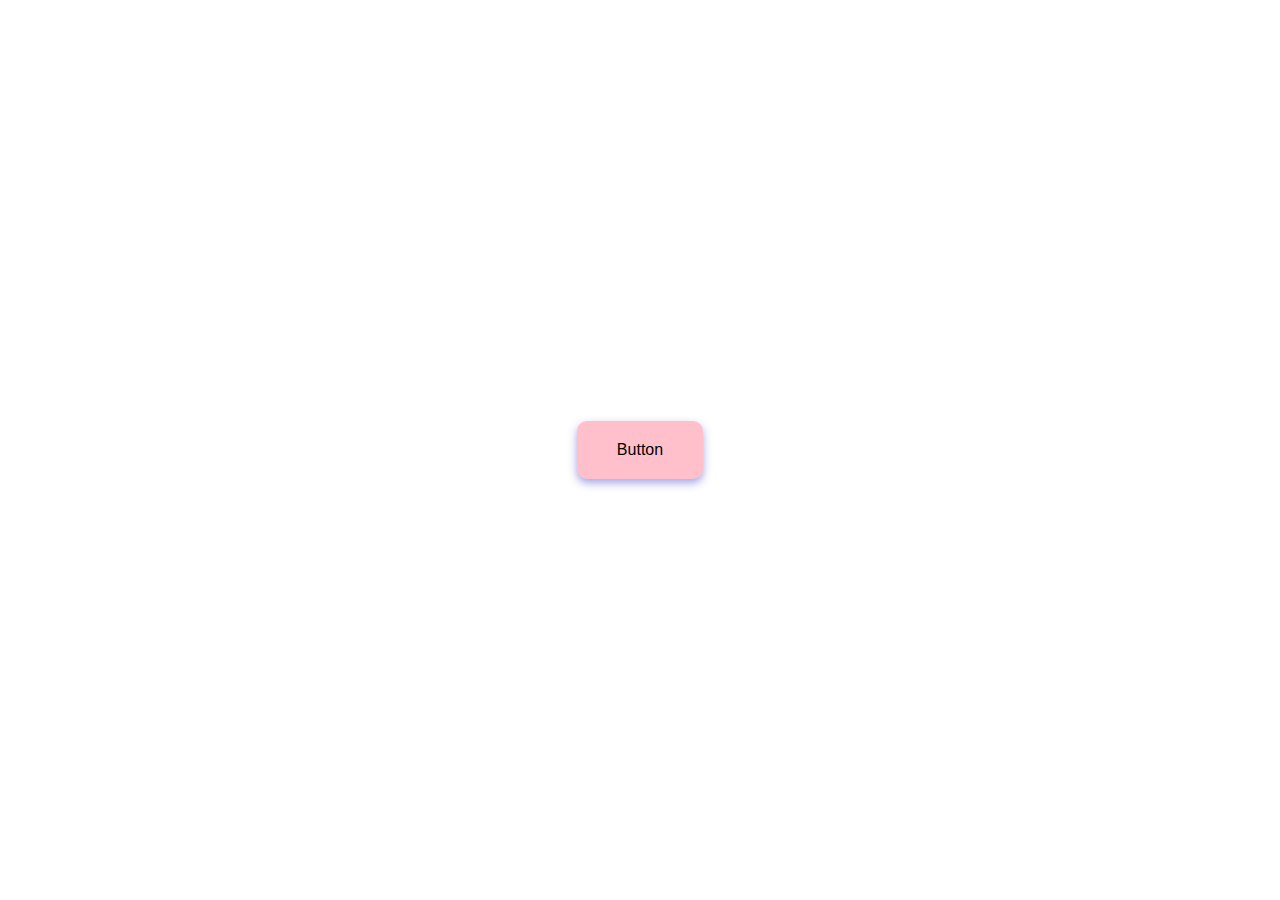
<file: button/index.html>
<!DOCTYPE html>
<html lang="en">
  <head>
    <meta charset="UTF-8" />
    <meta name="viewport" content="width=device-width, initial-scale=1.0" />
    <title>Button Ripple Effect</title>
    <link rel="stylesheet" href="style.css" />
  </head>
  <body>
    <!-- <button class="btn btn--b"><span>Button</span></button> -->

    <a href="#" class="btn"><span>Button</span></a>

    <script src="script.js"></script>
  </body>
</html>
</file>
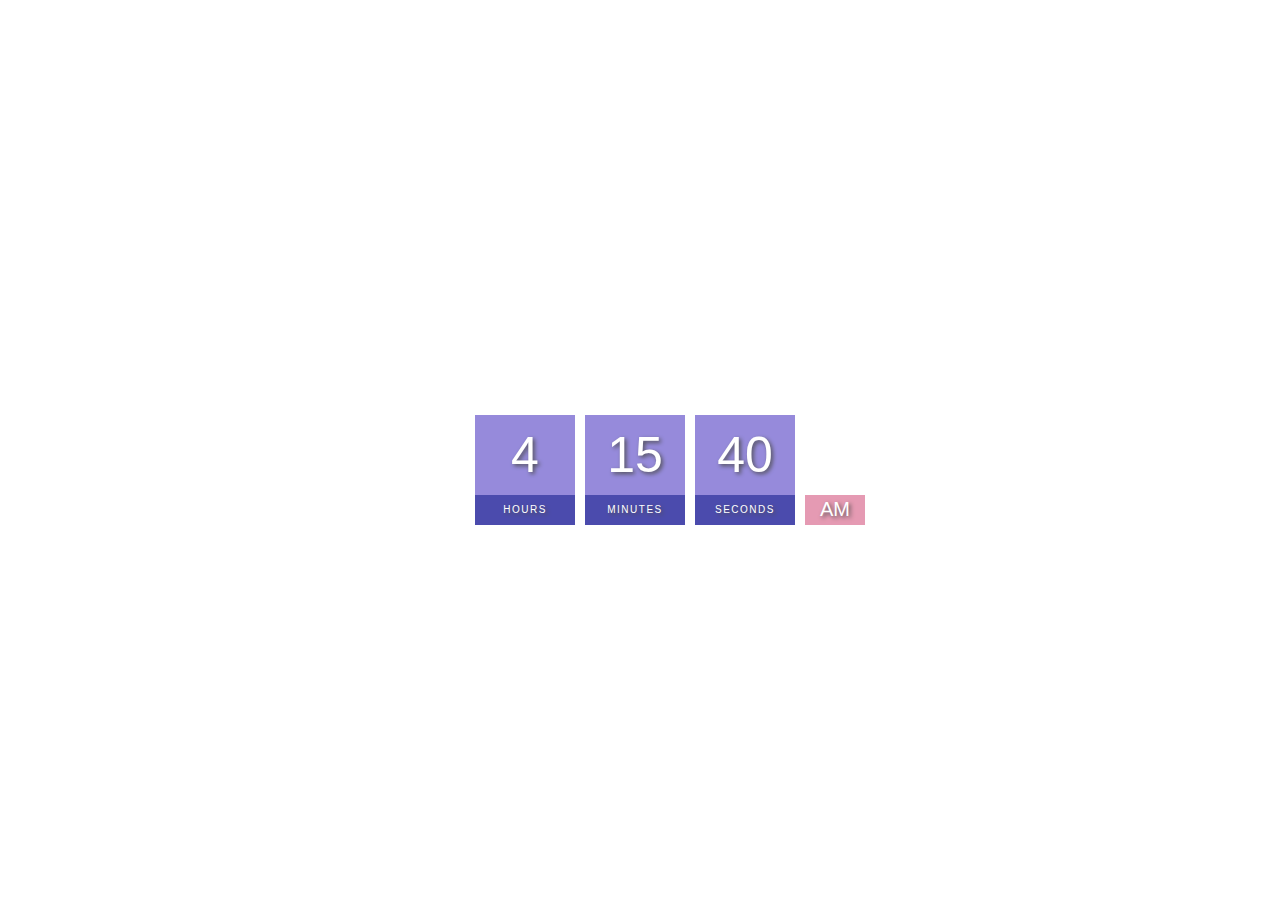
<file: digital_clock/index.html>
<!DOCTYPE html>
<html lang="en">
  <head>
    <meta charset="UTF-8" />
    <meta name="viewport" content="width=device-width, initial-scale=1.0" />
    <title>Digital Clock</title>
    <link rel="stylesheet" href="style.css" />
  </head>
  <body>
    <h2>Digital Clock</h2>
    <div class="clock">
      <div>
        <span id="hour">00</span>
        <span class="text">Hours</span>
      </div>
      <div>
        <span id="minutes">00</span>
        <span class="text">Minutes</span>
      </div>
      <div>
        <span id="seconds">00</span>
        <span class="text">Seconds</span>
      </div>
      <div>
        <span id="ampm">AM</span>
      </div>
    </div>
    <script src="index.js"></script>
  </body>
</html>
</file>
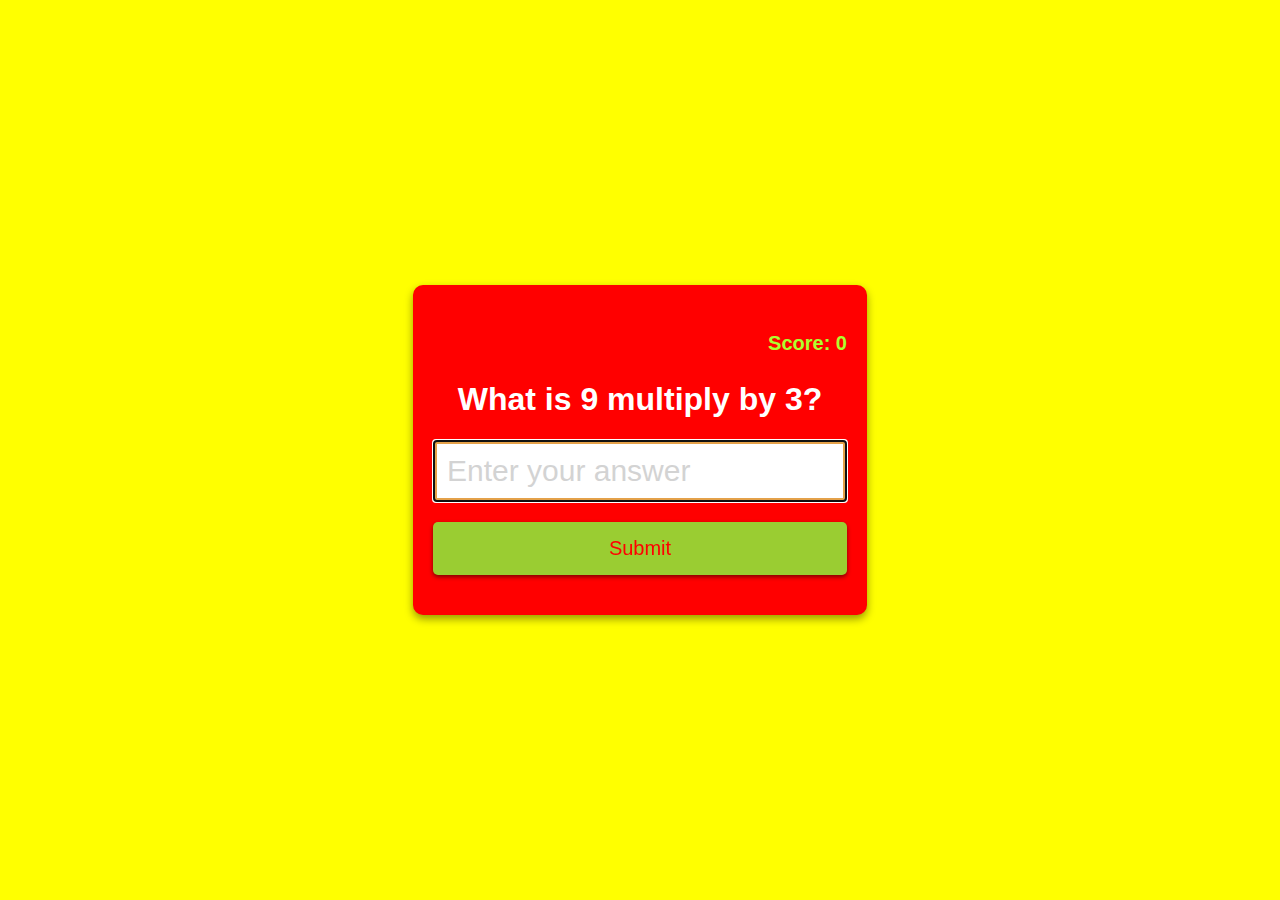
<file: multiplication-app/index.html>
<!DOCTYPE html>
<html lang="en">
  <head>
    <meta charset="UTF-8" />
    <meta name="viewport" content="width=device-width, initial-scale=1.0" />
    <title>Multiplicaion App</title>
    <link rel="stylesheet" href="style.css" />
  </head>
  <body>
    <form action="" class="form" id="form">
      <h4 class="score" id="score">Score : 0</h4>
      <h1 id="question">What is 1 multiply by 1 ?</h1>

      <input
        type="text"
        class="input"
        id="input"
        placeholder="Enter your answer"
        autofocus
        autocomplete="off"
      />
      <button type="submit" class="btn">Submit</button>
    </form>
    <script src="index.js"></script>
  </body>
</html>
</file>
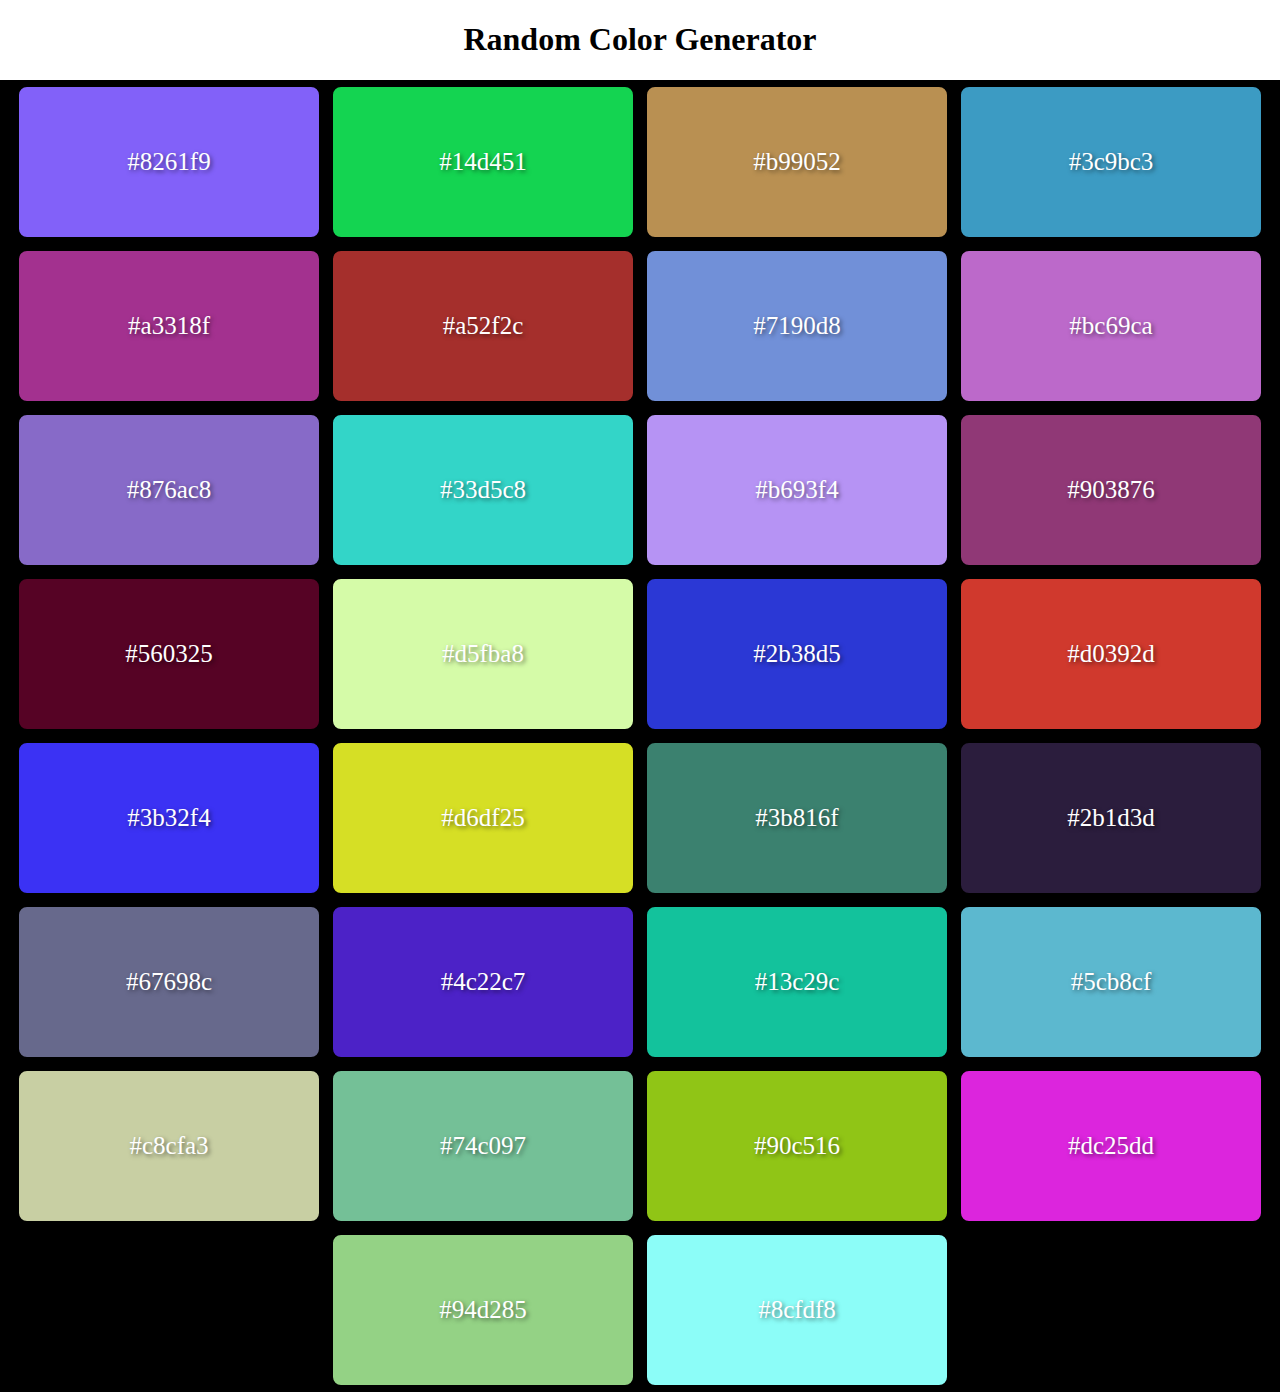
<file: random-color-generator/index.html>
<!DOCTYPE html>
<html lang="en">
  <head>
    <meta charset="UTF-8" />
    <meta name="viewport" content="width=device-width, initial-scale=1.0" />
    <title>Random-Color-Generator</title>
    <link rel="stylesheet" href="style.css" />
  </head>
  <body>
    <h1>Random Color Generator</h1>
    <div class="container"></div>
    <script src="script.js"></script>
  </body>
</html>
</file>
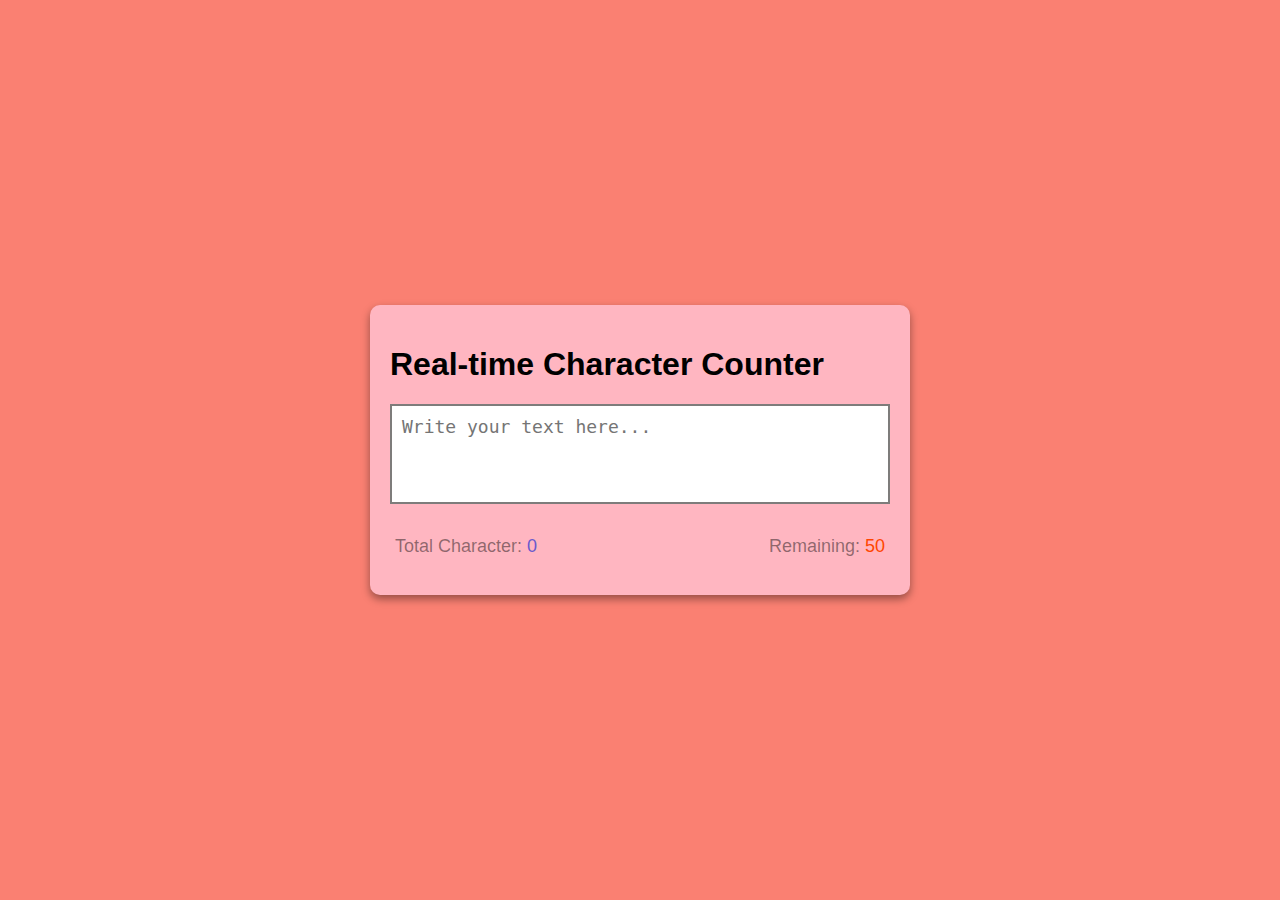
<file: real-time-char-counter/index.html>
<!DOCTYPE html>
<html lang="en">
  <head>
    <meta charset="UTF-8" />
    <meta name="viewport" content="width=device-width, initial-scale=1.0" />
    <title>Real-time-Character Counter</title>
    <link rel="stylesheet" href="style.css" />
  </head>
  <body>
    <div class="container">
      <h1>Real-time Character Counter</h1>

      <textarea
        placeholder="Write your text here..."
        class="textarea"
        id="textarea"
        maxlength="50"
      ></textarea>
      <div class="count">
        <p>
          Total Character:
          <span class="total-counter" id="total-counter"></span>
        </p>
        <p>
          Remaining:
          <span class="remaining" id="remaining"></span>
        </p>
      </div>
    </div>
    <script src="script.js"></script>
  </body>
</html>
</file>
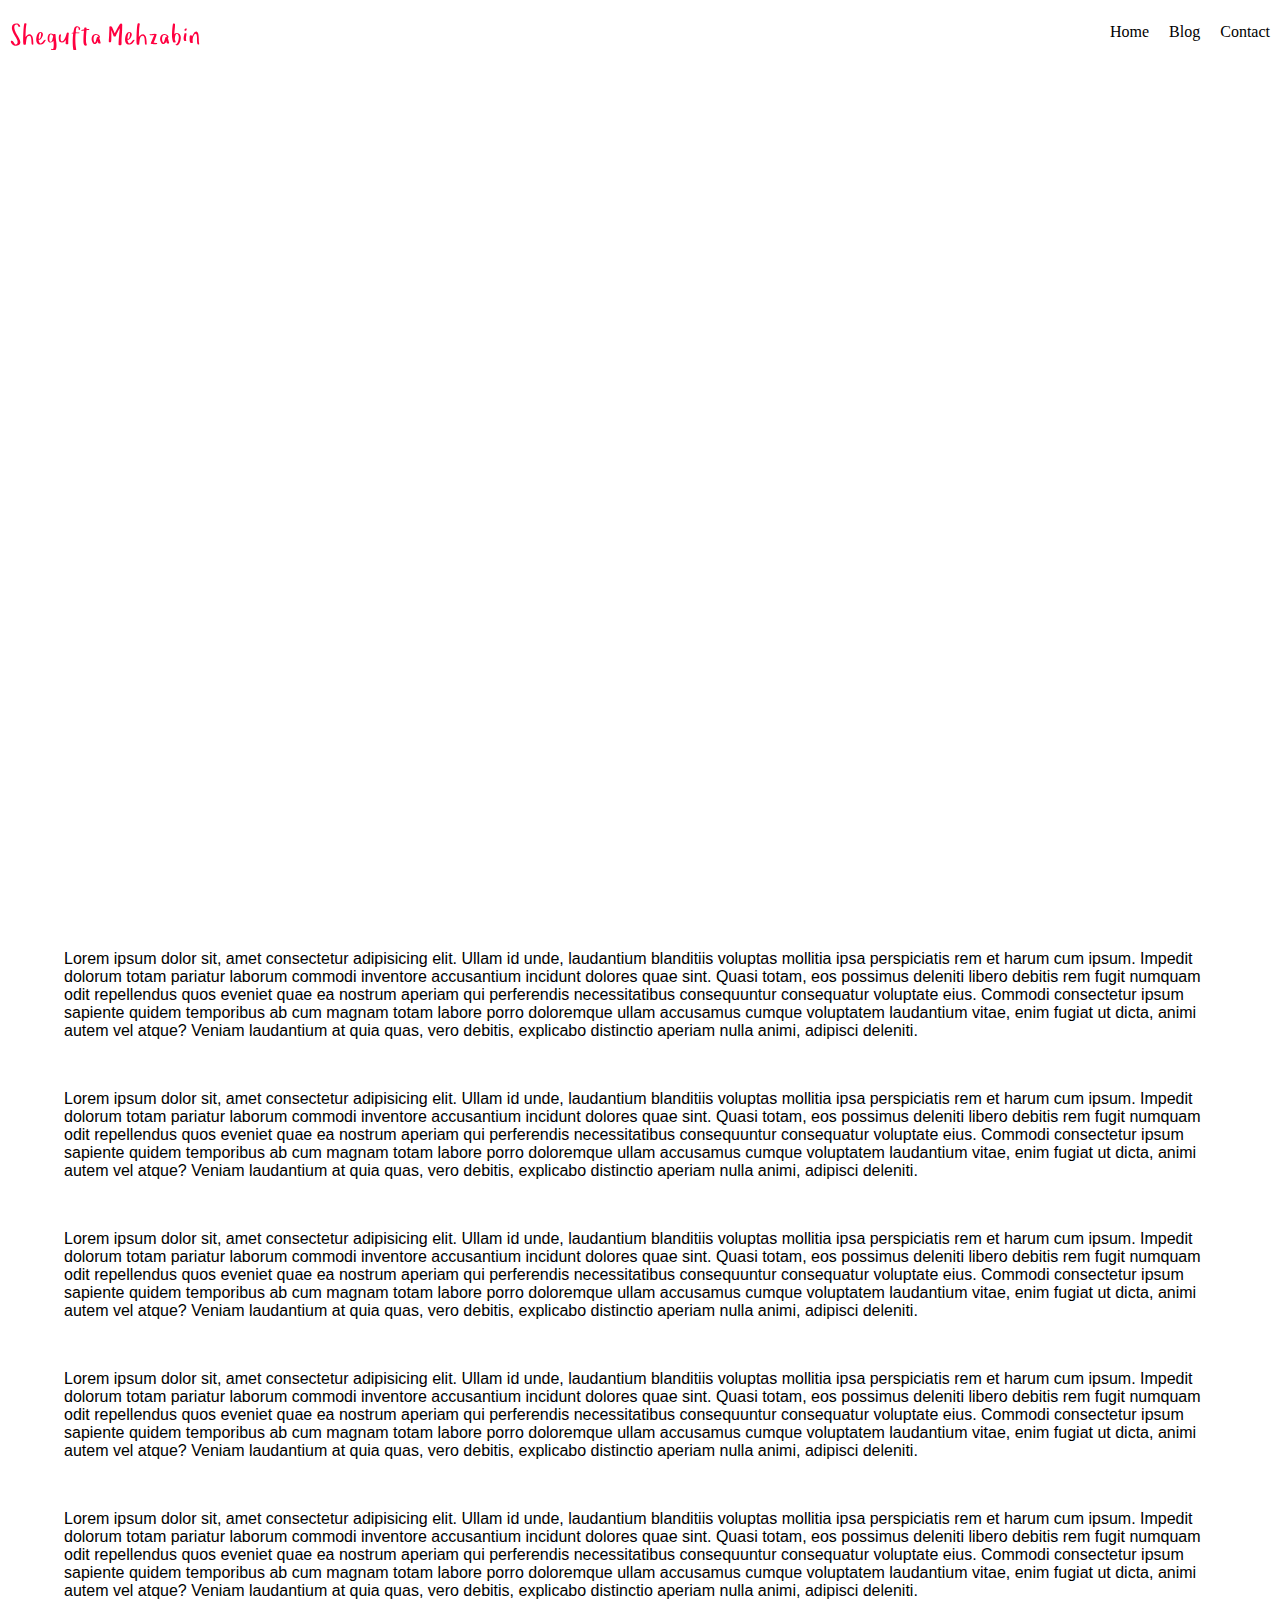
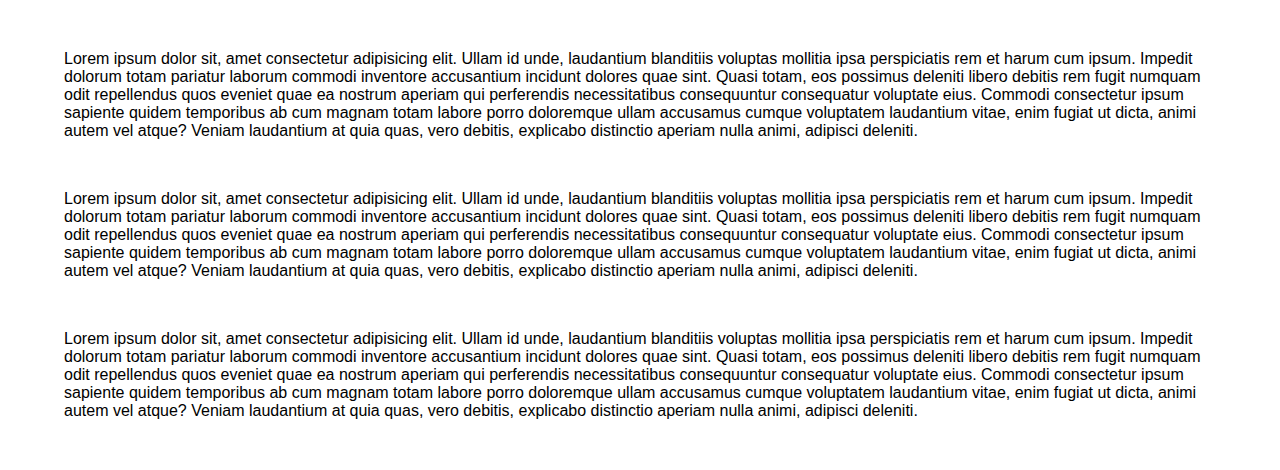
<file: sticky-nav-bar/index.html>
<!DOCTYPE html>
<html lang="en">
  <head>
    <meta charset="UTF-8" />
    <meta name="viewport" content="width=device-width, initial-scale=1.0" />
    <title>Sticky-NavBar</title>
    <link rel="stylesheet" href="style.css" />
  </head>
  <body>
    <div class="navbar">
      <a href="/index.html"><img src="logo.svg" alt="logo" /></a>

      <ul>
        <li><a href="#">Home</a></li>
        <li><a href="#"> Blog </a></li>
        <li><a href="#"> Contact </a></li>
      </ul>
    </div>
    <div class="top-container">
      <h1>Welcome to our page</h1>
    </div>
    <div class="bottom-container">
      <p class="text">
        Lorem ipsum dolor sit, amet consectetur adipisicing elit. Ullam id unde,
        laudantium blanditiis voluptas mollitia ipsa perspiciatis rem et harum
        cum ipsum. Impedit dolorum totam pariatur laborum commodi inventore
        accusantium incidunt dolores quae sint. Quasi totam, eos possimus
        deleniti libero debitis rem fugit numquam odit repellendus quos eveniet
        quae ea nostrum aperiam qui perferendis necessitatibus consequuntur
        consequatur voluptate eius. Commodi consectetur ipsum sapiente quidem
        temporibus ab cum magnam totam labore porro doloremque ullam accusamus
        cumque voluptatem laudantium vitae, enim fugiat ut dicta, animi autem
        vel atque? Veniam laudantium at quia quas, vero debitis, explicabo
        distinctio aperiam nulla animi, adipisci deleniti.
      </p>
      <p class="text">
        Lorem ipsum dolor sit, amet consectetur adipisicing elit. Ullam id unde,
        laudantium blanditiis voluptas mollitia ipsa perspiciatis rem et harum
        cum ipsum. Impedit dolorum totam pariatur laborum commodi inventore
        accusantium incidunt dolores quae sint. Quasi totam, eos possimus
        deleniti libero debitis rem fugit numquam odit repellendus quos eveniet
        quae ea nostrum aperiam qui perferendis necessitatibus consequuntur
        consequatur voluptate eius. Commodi consectetur ipsum sapiente quidem
        temporibus ab cum magnam totam labore porro doloremque ullam accusamus
        cumque voluptatem laudantium vitae, enim fugiat ut dicta, animi autem
        vel atque? Veniam laudantium at quia quas, vero debitis, explicabo
        distinctio aperiam nulla animi, adipisci deleniti.
      </p>
      <p class="text">
        Lorem ipsum dolor sit, amet consectetur adipisicing elit. Ullam id unde,
        laudantium blanditiis voluptas mollitia ipsa perspiciatis rem et harum
        cum ipsum. Impedit dolorum totam pariatur laborum commodi inventore
        accusantium incidunt dolores quae sint. Quasi totam, eos possimus
        deleniti libero debitis rem fugit numquam odit repellendus quos eveniet
        quae ea nostrum aperiam qui perferendis necessitatibus consequuntur
        consequatur voluptate eius. Commodi consectetur ipsum sapiente quidem
        temporibus ab cum magnam totam labore porro doloremque ullam accusamus
        cumque voluptatem laudantium vitae, enim fugiat ut dicta, animi autem
        vel atque? Veniam laudantium at quia quas, vero debitis, explicabo
        distinctio aperiam nulla animi, adipisci deleniti.
      </p>
      <p class="text">
        Lorem ipsum dolor sit, amet consectetur adipisicing elit. Ullam id unde,
        laudantium blanditiis voluptas mollitia ipsa perspiciatis rem et harum
        cum ipsum. Impedit dolorum totam pariatur laborum commodi inventore
        accusantium incidunt dolores quae sint. Quasi totam, eos possimus
        deleniti libero debitis rem fugit numquam odit repellendus quos eveniet
        quae ea nostrum aperiam qui perferendis necessitatibus consequuntur
        consequatur voluptate eius. Commodi consectetur ipsum sapiente quidem
        temporibus ab cum magnam totam labore porro doloremque ullam accusamus
        cumque voluptatem laudantium vitae, enim fugiat ut dicta, animi autem
        vel atque? Veniam laudantium at quia quas, vero debitis, explicabo
        distinctio aperiam nulla animi, adipisci deleniti.
      </p>
      <p class="text">
        Lorem ipsum dolor sit, amet consectetur adipisicing elit. Ullam id unde,
        laudantium blanditiis voluptas mollitia ipsa perspiciatis rem et harum
        cum ipsum. Impedit dolorum totam pariatur laborum commodi inventore
        accusantium incidunt dolores quae sint. Quasi totam, eos possimus
        deleniti libero debitis rem fugit numquam odit repellendus quos eveniet
        quae ea nostrum aperiam qui perferendis necessitatibus consequuntur
        consequatur voluptate eius. Commodi consectetur ipsum sapiente quidem
        temporibus ab cum magnam totam labore porro doloremque ullam accusamus
        cumque voluptatem laudantium vitae, enim fugiat ut dicta, animi autem
        vel atque? Veniam laudantium at quia quas, vero debitis, explicabo
        distinctio aperiam nulla animi, adipisci deleniti.
      </p>
      <p class="text">
        Lorem ipsum dolor sit, amet consectetur adipisicing elit. Ullam id unde,
        laudantium blanditiis voluptas mollitia ipsa perspiciatis rem et harum
        cum ipsum. Impedit dolorum totam pariatur laborum commodi inventore
        accusantium incidunt dolores quae sint. Quasi totam, eos possimus
        deleniti libero debitis rem fugit numquam odit repellendus quos eveniet
        quae ea nostrum aperiam qui perferendis necessitatibus consequuntur
        consequatur voluptate eius. Commodi consectetur ipsum sapiente quidem
        temporibus ab cum magnam totam labore porro doloremque ullam accusamus
        cumque voluptatem laudantium vitae, enim fugiat ut dicta, animi autem
        vel atque? Veniam laudantium at quia quas, vero debitis, explicabo
        distinctio aperiam nulla animi, adipisci deleniti.
      </p>
      <p class="text">
        Lorem ipsum dolor sit, amet consectetur adipisicing elit. Ullam id unde,
        laudantium blanditiis voluptas mollitia ipsa perspiciatis rem et harum
        cum ipsum. Impedit dolorum totam pariatur laborum commodi inventore
        accusantium incidunt dolores quae sint. Quasi totam, eos possimus
        deleniti libero debitis rem fugit numquam odit repellendus quos eveniet
        quae ea nostrum aperiam qui perferendis necessitatibus consequuntur
        consequatur voluptate eius. Commodi consectetur ipsum sapiente quidem
        temporibus ab cum magnam totam labore porro doloremque ullam accusamus
        cumque voluptatem laudantium vitae, enim fugiat ut dicta, animi autem
        vel atque? Veniam laudantium at quia quas, vero debitis, explicabo
        distinctio aperiam nulla animi, adipisci deleniti.
      </p>
      <p class="text">
        Lorem ipsum dolor sit, amet consectetur adipisicing elit. Ullam id unde,
        laudantium blanditiis voluptas mollitia ipsa perspiciatis rem et harum
        cum ipsum. Impedit dolorum totam pariatur laborum commodi inventore
        accusantium incidunt dolores quae sint. Quasi totam, eos possimus
        deleniti libero debitis rem fugit numquam odit repellendus quos eveniet
        quae ea nostrum aperiam qui perferendis necessitatibus consequuntur
        consequatur voluptate eius. Commodi consectetur ipsum sapiente quidem
        temporibus ab cum magnam totam labore porro doloremque ullam accusamus
        cumque voluptatem laudantium vitae, enim fugiat ut dicta, animi autem
        vel atque? Veniam laudantium at quia quas, vero debitis, explicabo
        distinctio aperiam nulla animi, adipisci deleniti.
      </p>
    </div>
    <script src="script.js"></script>
  </body>
</html>
</file>
<file: button/style.css>
body {
  margin: 0;
  display: flex;
  justify-content: center;
  height: 100vh;
  align-items: center;
  font-family: sans-serif;
}
.btn--b {
  margin-right: 30px;
}
.btn {
  background-color: pink;
  padding: 20px 40px;
  border-radius: 10px;
  box-shadow: 0 4px 8px rgba(76, 76, 202, 0.5);
  text-decoration: none;
  color: black;
  position: relative;
  overflow: hidden;
  cursor: pointer;
}

.btn span {
  position: relative;
  z-index: 1;
}

.btn::before {
  content: "";
  position: absolute;
  background-color: orangered;
  width: 0;
  height: 0;
  left: var(--xPos);
  top: var(--yPos);
  transform: translate(-50%, -50%);
  border-radius: 50%;
  transition: width 0.5s, height 0.5s;
}

.btn:hover::before {
  width: 300px;
  height: 300px;
}
</file>
<file: digital_clock/style.css>
body {
  margin: 0;
  font-family: sans-serif;
  display: flex;
  flex-direction: column;
  align-items: center;
  height: 100vh;
  justify-content: center;
  background-image: url("https://images.unsplash.com/photo-1475924156734-496f6cac6ec1?ixlib=rb-4.0.3&ixid=M3wxMjA3fDB8MHxwaG90by1wYWdlfHx8fGVufDB8fHx8fA%3D%3D&auto=format&fit=crop&w=1170&q=80");
  background-position: center;
  /* background-repeat: no-repeat; */
  background-size: cover;
  overflow: hidden;
}

h2 {
  text-transform: uppercase;
  letter-spacing: 1.5px;
  font-size: 14px;
  text-align: center;
  color: white;
}

.clock {
  display: flex;
}
.clock div {
  margin: 5px;
  position: relative;
}

.clock span {
  width: 100px;
  height: 80px;
  background-color: slateblue;
  opacity: 0.7;
  color: white;
  display: flex;
  justify-content: center;
  align-items: center;
  font-size: 50px;
  text-shadow: 2px 2px 4px rgba(0, 0, 0, 0.9);
}

.clock .text {
  height: 30px;
  font-size: 10px;
  background-color: darkblue;
  letter-spacing: 1.5px;
  text-transform: uppercase;
}

.clock #ampm {
  position: absolute;
  bottom: 0;
  background-color: palevioletred;
  width: 60px;

  height: 30px;
  font-size: 20px;
}
</file>
<file: multiplication-app/style.css>
body {
  margin: 0;
  display: flex;
  align-items: center;
  height: 100vh;
  justify-content: center;
  text-align: center;
  background-color: yellow;
  font-family: Arial;
}

.form {
  background-color: red;
  color: white;
  padding: 20px;
  box-shadow: 0 4px 8px rgba(0, 0, 0, 0.4);
  border-radius: 10px;
  margin: 10px;
}

.input {
  display: block;
  width: 100%;
  box-sizing: border-box;
  font-size: 30px;
  padding: 10px;
  text-emphasis-color: center;
  margin-bottom: 10px;
  border: solid 4px #e4a14a;
  color: orangered;
}
.input::placeholder {
  color: lightgray;
  font-family: Arial;
}
.btn {
  background-color: yellowgreen;
  color: red;
  width: 100%;
  border: none;
  display: block;
  padding: 15px;
  font-family: Arial;
  font-size: 20px;
  margin: 20px 0;
  border-radius: 5px;
  box-shadow: 0 2px 4px rgba(0, 0, 0, 0.5);
  cursor: pointer;
}

.btn:hover {
  transform: scale(1.02);
}

.score {
  color: greenyellow;
  text-align: right;
  font-size: 20px;
}
</file>
<file: random-color-generator/style.css>
body {
  margin: 0;
}

h1 {
  text-align: center;
}

.container {
  display: flex;
  flex-wrap: wrap;
  justify-content: center;
  background-color: black;
}

.color-container {
  background-color: orange;
  width: 300px;
  height: 150px;
  color: white;
  margin: 5px;
  display: flex;
  justify-content: center;
  align-items: center;
  font-size: 25px;
  text-shadow: 2px 2px 4px rgba(0, 0, 0, 0.5);
  border: solid black 2px;
  border-radius: 10px;
}
</file>
<file: real-time-char-counter/style.css>
body {
  margin: 0;
  display: flex;
  align-items: center;
  height: 100vh;
  justify-content: center;
  /* text-align: center; */
  background-color: salmon;
  font-family: Arial;
}

.container {
  background-color: lightpink;
  width: 500px;
  color: rgb(0, 0, 0);
  padding: 20px;
  box-shadow: 0 4px 8px rgba(0, 0, 0, 0.4);
  border-radius: 10px;
  margin: 5px;
}

.textarea {
  resize: none;
  width: 100%;
  height: 100px;
  box-sizing: border-box;
  font-size: 18px;
  padding: 10px;
  margin-bottom: 10px;
  border: solid 2px #7e7c7b;
  color: orangered;
}

.count {
  display: flex;
  justify-content: space-between;
  padding: 0 5px;
}

.count p {
  font-size: 18px;
  color: rgba(0, 0, 0, 0.445);
}

.total-counter {
  color: slateblue;
}

.remaining {
  color: orangered;
}
</file>
<file: sticky-nav-bar/style.css>
body {
  margin: 0;
}
.top-container {
  background-image: url("https://images.unsplash.com/photo-1560762484-813fc97650a0?ixlib=rb-4.0.3&ixid=M3wxMjA3fDB8MHxwaG90by1wYWdlfHx8fGVufDB8fHx8fA%3D%3D&auto=format&fit=crop&w=1074&q=80");
  height: 100vh;
  background-size: cover;
  display: flex;
  justify-content: center;
  align-items: center;
  text-align: center;
}

h1 {
  color: white;
  font-size: 50px;
  font-family: Arial;
  letter-spacing: 5px;
}

.text {
  margin: 50px 5%;
  font-family: sans-serif;
}

.navbar {
  display: flex;
  position: fixed;
  background-color: white;
  width: 100%;
  justify-content: space-between;
  align-items: center;
  box-shadow: 0 6px 4px rgba(0 0 0 0.4);
}

.navbar ul {
  display: flex;
  list-style-type: none;
}

.navbar ul li a {
  text-decoration: none;
  margin: 0 10px;
  color: black;
  font-family: cursive;
}

.navbar ul li a:hover {
  color: red;
}

.navbar.active {
  background-color: black;
}
.navbar.active ul li a {
  color: white;
}

.navbar img {
  padding: 10px;
}
</file>
